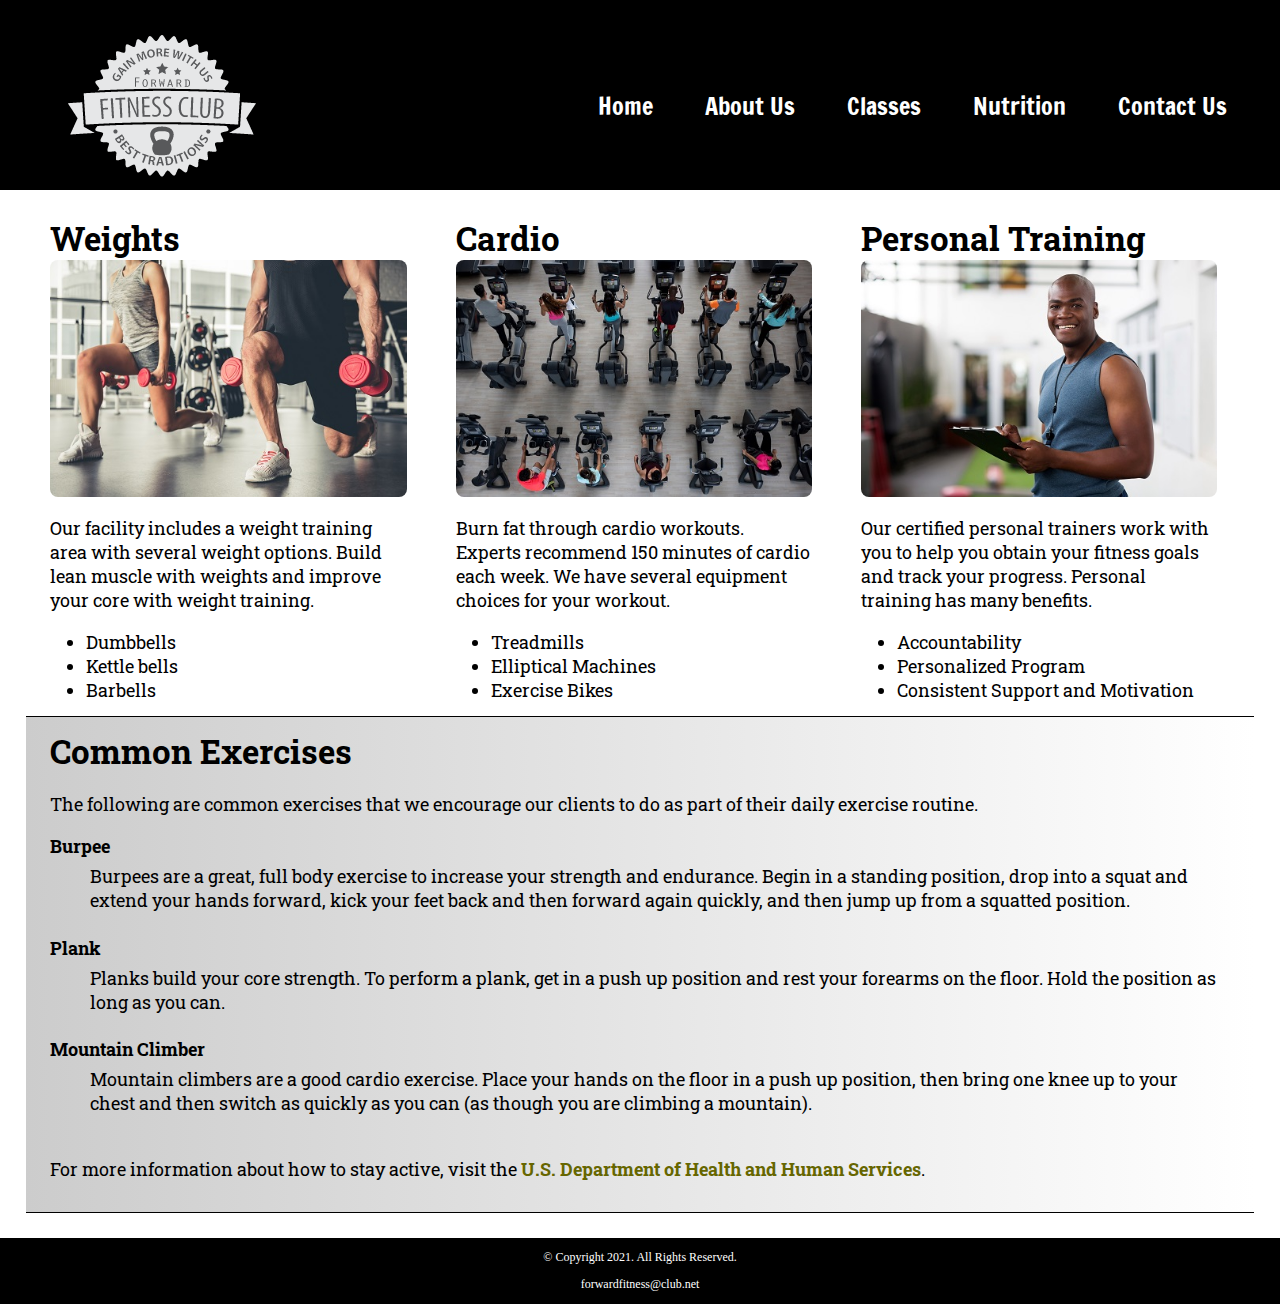
<file: about.html>
<!DOCTYPE html>
<!-- This website template was created by: Student's First Name Student's Last Name -->
<html lang="en">
<head>
	<title>Forward Fitness Club</title>
	<meta charset="utf-8">
    <link rel="stylesheet" href="css/styles.css">
    <meta name="viewport" content="width=device-width, initial-scale=1.0">
    <link href="https://fonts.googleapis.com/css?family=Francois+One%7cRoboto+Slab&display=swap" rel="stylesheet">
    <link rel="shortcut icon" href="images/favicon.ico">
    <link rel="icon" type="image/png" sizes="32x32" href="images/favicon-32.png">
    <link rel="apple-touch-icon" sizes="180x180" href="images/apple-touch-icon.png">
    <link rel="icon" sizes="192x192" href="images/android-chrome192.png">
</head>
<body>

	<div id="container">

		<!-- Use the header area for the website name or logo -->
		<header>
	           <a href="index.html"><img src="images/forward-fitness-logo.png" alt="Forward Fitness Club logo"></a>
		</header>
		
		<!-- Use the nav area to add hyperlinks to other pages within the website -->
		<nav>
			<ul>
                <li><a href="index.html">Home</a></li> 
                <li><a href="about.html">About Us</a></li> 
                <li><a href="classes.html">Classes</a></li> 
                <li><a href="nutrition.html">Nutrition</a></li> 
                <li><a href="contact.html">Contact Us</a></li>
            </ul>
		</nav>
		
		<!-- Use the main area to add the main content of the webpage -->
		<main>
		
			<section id="weights">
			
				<h1>Weights</h1>
				<img src="images/people-with-weights.jpg" alt="Two people working out with a weight in each hand" class="round">
				<p>Our facility includes a weight training area with several weight options. Build lean muscle with weights and improve your core with weight training.</p> 
				<ul class="tablet-desktop">
					<li>Dumbbells</li>
					<li>Kettle bells</li>
					<li>Barbells</li>
				</ul>
			
			</section>
			
			<section id="cardio">
			
				<h1>Cardio</h1>
				<img src="images/people-workingout-machines.jpg" alt="Cardio Equipment" class="round">
				<p>Burn fat through cardio workouts. Experts recommend 150 minutes of cardio each week. We have several equipment choices for your workout.</p>
				<ul class="tablet-desktop">
					<li>Treadmills</li>
					<li>Elliptical Machines</li>
					<li>Exercise Bikes</li>
				</ul>
				
			</section>
			
			<section id="training">
				
				<h1>Personal Training</h1>
				<img src="images/personal-trainer.jpg" alt="Personal Training" class="round">
				<p>Our certified personal trainers work with you to help you obtain your fitness goals and track your progress. Personal training has many benefits.</p>
				<ul class="tablet-desktop">
					<li>Accountability</li>
					<li>Personalized Program</li>
					<li>Consistent Support and Motivation</li>
				</ul>
				
			</section>
			
			<section id="exercises" class="tablet-desktop">
			
				<h1>Common Exercises</h1>
				<p>The following are common exercises that we encourage our clients to do as part of their daily exercise routine.</p>
				<dl>
					<dt>Burpee</dt>
					<dd>Burpees are a great, full body exercise to increase your strength and endurance. Begin in a standing position, drop into a squat and extend your hands forward, kick your feet back and then forward again quickly, and then jump up from a squatted position.</dd>
					
					<dt>Plank</dt>
					<dd>Planks build your core strength. To perform a plank, get in a push up position and rest your forearms on the floor. Hold the position as long as you can.</dd>
					
					<dt>Mountain Climber</dt>
					<dd>Mountain climbers are a good cardio exercise. Place your hands on the floor in a push up position, then bring one knee up to your chest and then switch as quickly as you can (as though you are climbing a mountain).</dd>
				</dl>
				
				<p>For more information about how to stay active, visit the <a href="https://www.hhs.gov/fitness/be-active/index.html" target="_blank" class="external-link">U.S. Department of Health and Human Services</a>.</p>

			</section>
			
		</main>
		
		<!-- Use the footer area to add webpage footer content -->
		<footer>
			<p>&copy; Copyright 2021. All Rights Reserved.</p>
			<p><a href="mailto:forwardfitness@club.net">forwardfitness@club.net</a></p>
		</footer>
	
	</div>
	
</body>
</html>
</file>
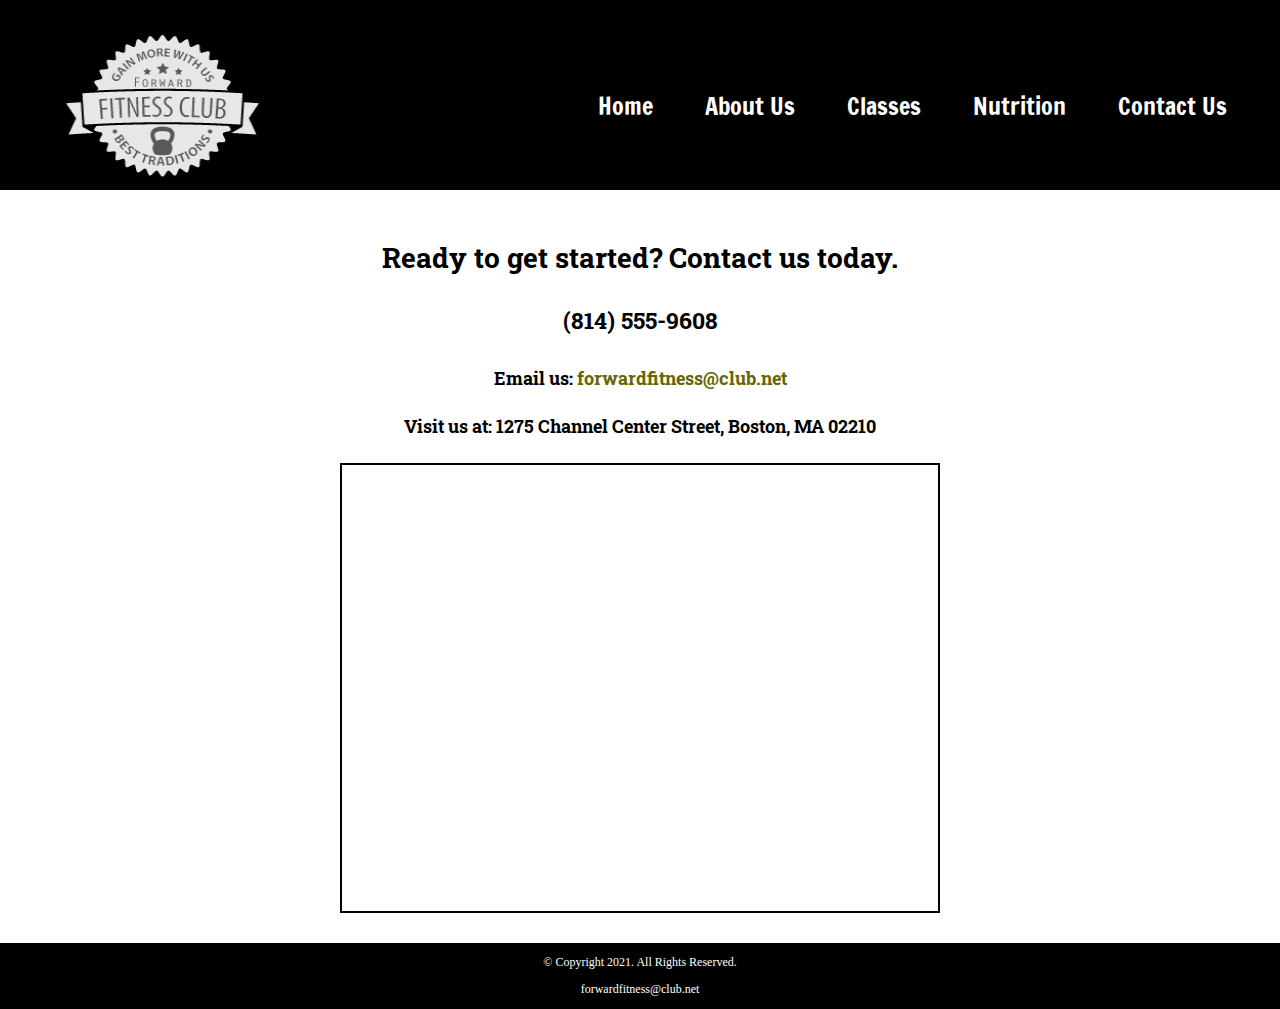
<file: contact.html>
<!DOCTYPE html>
<!-- This website template was created by: Student's First Name Student's Last Name -->
<html lang="en">

<head>
    <title>Forward Fitness Club</title>
    <meta charset="utf-8">
    <link rel="stylesheet" href="css/styles.css">
    <meta name="viewport" content="width=device-width, initial-scale=1.0">
    <link href="https://fonts.googleapis.com/css?family=Francois+One%7cRoboto+Slab&display=swap" rel="stylesheet">
    <link rel="shortcut icon" href="images/favicon.ico">
    <link rel="icon" type="image/png" sizes="32x32" href="images/favicon-32.png">
    <link rel="apple-touch-icon" sizes="180x180" href="images/apple-touch-icon.png">
    <link rel="icon" sizes="192x192" href="images/android-chrome192.png">
</head>

<body>

    <div id="container">

        <!-- Use the header area for the website name or logo -->
        <header>
            <a href="index.html"><img src="images/forward-fitness-logo.png" alt="Forward Fitness Club logo" height="220" width="297"></a>
        </header>

        <!-- Use the nav area to add hyperlinks to other pages within the website -->
        <nav>
            <ul>
                <li><a href="index.html">Home</a></li>
                <li><a href="about.html">About Us</a></li>
                <li><a href="classes.html">Classes</a></li>
                <li><a href="nutrition.html">Nutrition</a></li>
                <li><a href="contact.html">Contact Us</a></li>
            </ul>
        </nav>

        <!-- Use the main area to add the main content of the webpage -->
        <main>

            <div id="contact">

                <h2>Ready to get started? Contact us today.</h2>
                <h4 class="mobile tel-link"><a href="tel:8145559608">(814) 555-9608</a></h4>
                <h4 class="tablet-desktop tel-num">(814) 555-9608</h4>
                <h4>Email us: <a href="mailto:forwardfitness@club.net" class="contact-email-link">forwardfitness@club.net</a></h4>
                <h4>Visit us at: 1275 Channel Center Street, Boston, MA 02210</h4>

                <iframe src="https://www.google.com/maps/embed?pb=!1m18!1m12!1m3!1d2948.8517572084897!2d-71.05362748503984!3d42.34568384400281!2m3!1f0!2f0!3f0!3m2!1i1024!2i768!4f13.1!3m3!1m2!1s0x89e37a7dc2b67e7b%3A0x36ec93427cd9c5f1!2sChannel+Center+St%2C+Boston%2C+MA+02210!5e0!3m2!1sen!2sus!4v1558137213400!5m2!1sen!2sus" width="600" height="450" allowfullscreen class="map"></iframe>

            </div>

        </main>

        <!-- Use the footer area to add webpage footer content -->
        <footer>
            <p>&copy; Copyright 2021. All Rights Reserved.</p>
            <p><a href="mailto:forwardfitness@club.net">forwardfitness@club.net</a></p>
        </footer>

    </div>

</body>

</html>
</file>
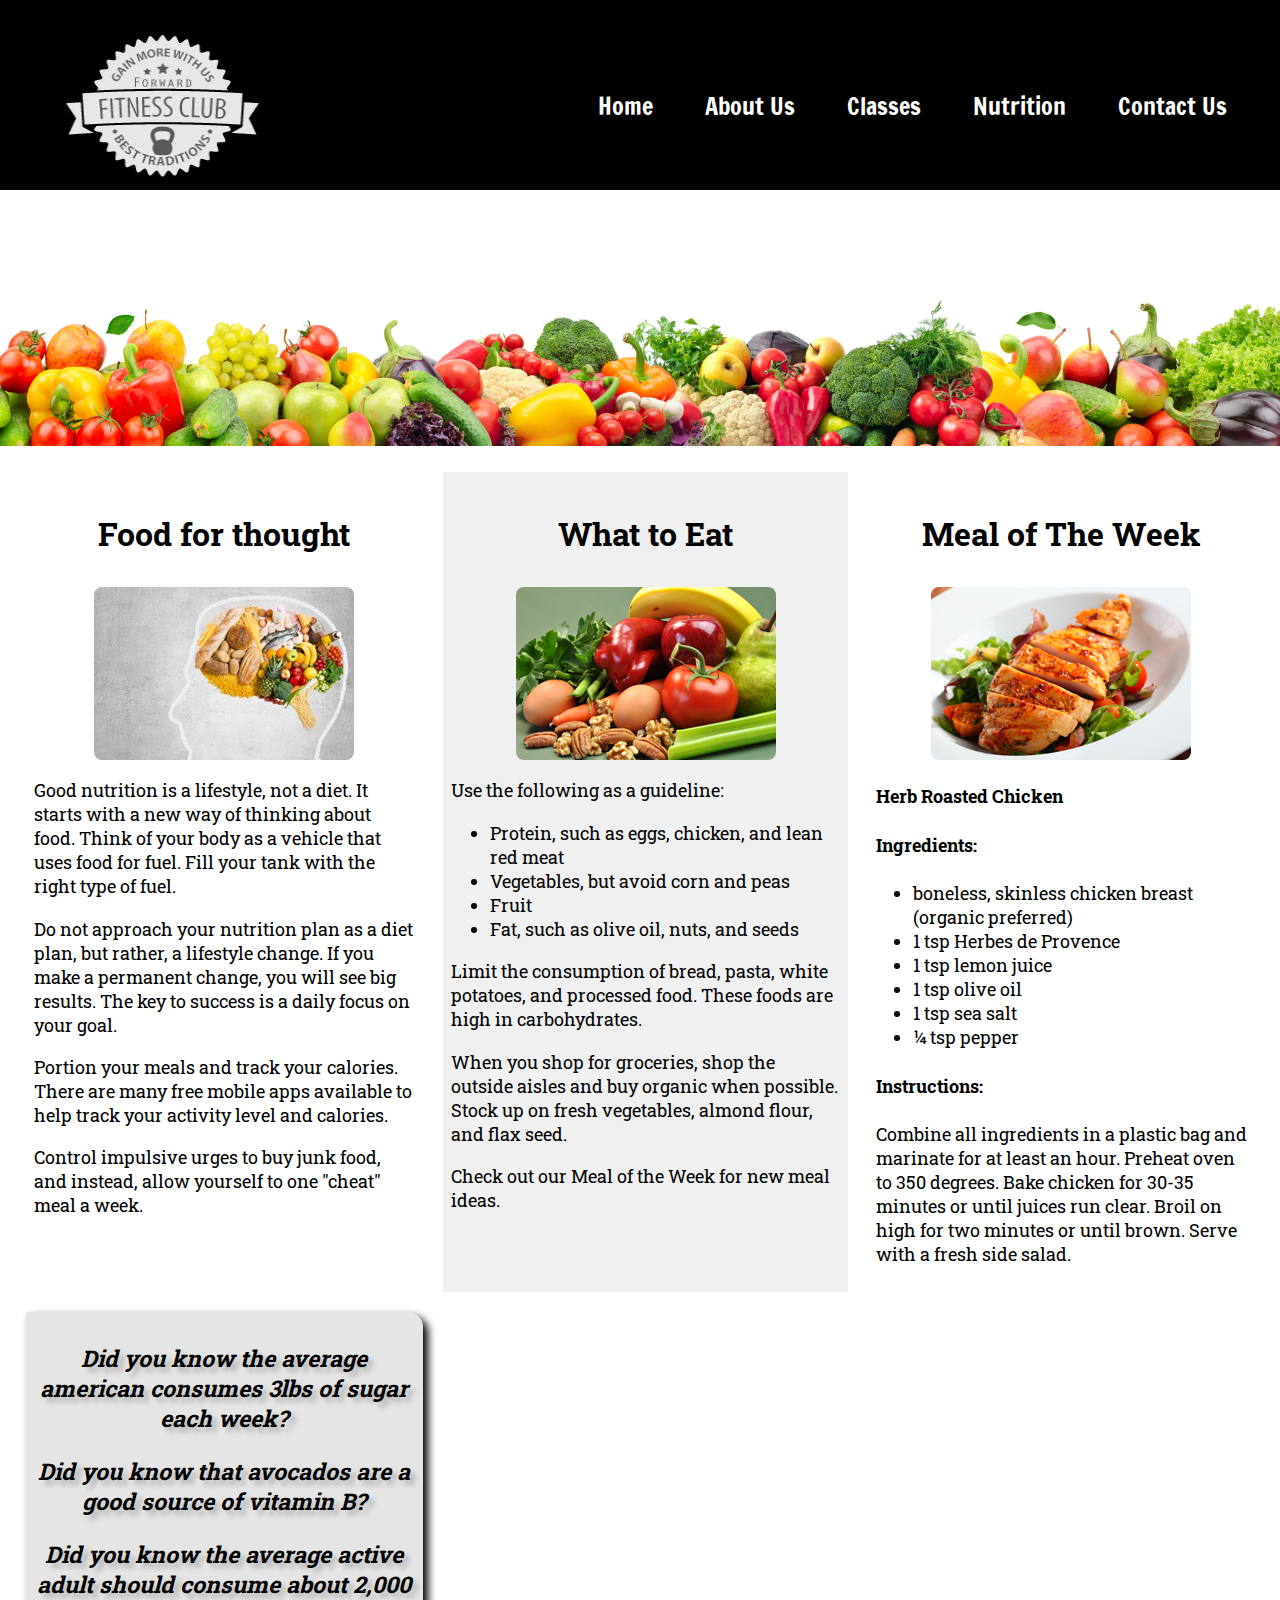
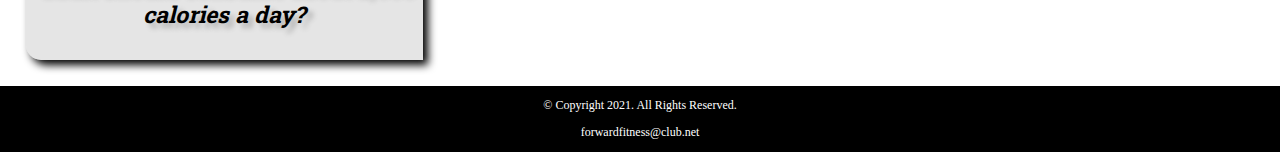
<file: nutrition.html>
<!DOCTYPE html>
<!-- This website template was created by: Adam McClain 8/26/23 -->
<html lang="en">

<head>
    <title>Forward Fitness Club</title>
    <meta charset="utf-8">
    <link rel="stylesheet" href="css/styles.css">
    <meta name="viewport" content="width=device-width, initial-scale=1.0">
    <link rel="shortcut icon" href="images/favicon.ico">
    <link rel="icon" type="image/png" sizes="32x32" href="images/favicon-32.png">
    <link rel="apple-touch-icon" sizes="180x180" href="images/apple-touch-icon.png">
    <link rel="icon" sizes="192x192" href="images/android-chrome192.png">
    <link href="https://fonts.googleapis.com/css?family=Francois+One%7cRoboto+Slab&display=swap" rel="stylesheet">
</head>

<body>

    <div id="container">

        <!-- Use the header area for the website name or logo -->
        <header>
            <a href="index.html"><img src="images/forward-fitness-logo.png" alt="Forward Fitness Club logo" height="220" width="297"></a>
        </header>

        <!-- Use the nav area to add hyperlinks to other pages within the website -->
        <nav>
            <ul>
                <li><a href="index.html">Home</a></li>
                <li><a href="about.html">About Us</a></li>
                <li><a href="classes.html">Classes</a></li>
                <li><a href="nutrition.html">Nutrition</a></li>
                <li><a href="contact.html">Contact Us</a></li>
            </ul>
        </nav>

        <!--nutrition Hero Image-->
        <div id="hero">
            <img src="images/hero-veggies.jpg" alt="fresh vegetables">
        </div>

        <!-- Use the main area to add the main content of the webpage -->
        <main class="grid">

            <article>
                <h3>Food for thought</h3>
                <img src="images/food-thought.jpg" alt="food for thought image" class=round>
                <p>Good nutrition is a lifestyle, not a diet. It starts with a new way of thinking about food. Think of your body as a vehicle that uses food for fuel. Fill your tank with the right type of fuel.</p>
                <p>Do not approach your nutrition plan as a diet plan, but rather, a lifestyle change. If you make a permanent change, you will see big results. The key to success is a daily focus on your goal.</p>
                <p>Portion your meals and track your calories. There are many free mobile apps available to help track your activity level and calories.</p>
                <p>Control impulsive urges to buy junk food, and instead, allow yourself to one "cheat" meal a week.</p>
            </article>
            <article>
                <h3>What to Eat</h3>
                <img src="images/fresh-food.jpg" alt="fresh vegetables, fruit, eggs, and nuts" class="round">
                <p>Use the following as a guideline:</p>
                <ul>
                    <li>Protein, such as eggs, chicken, and lean red meat</li>
                    <li>Vegetables, but avoid corn and peas</li>
                    <li>Fruit</li>
                    <li>Fat, such as olive oil, nuts, and seeds</li>
                </ul>
                <p>Limit the consumption of bread, pasta, white potatoes, and processed food. These foods are high in carbohydrates.</p>
                <p>When you shop for groceries, shop the outside aisles and buy organic when possible. Stock up on fresh vegetables, almond flour, and flax seed.</p>
                <p>Check out our Meal of the Week for new meal ideas.</p>
            </article>
            <article>
                <h3>Meal of The Week</h3>
                <img src="images/food-chicken.jpg" alt="herb roasted chicken" class="round">
                <h4>Herb Roasted Chicken</h4>
                <h4>Ingredients:</h4>
                <ul>
                    <li>boneless, skinless chicken breast (organic preferred)</li>
                    <li>1 tsp Herbes de Provence</li>
                    <li>1 tsp lemon juice</li>
                    <li>1 tsp olive oil</li>
                    <li>1 tsp sea salt</li>
                    <li>&frac14; tsp pepper</li>
                </ul>
                <h4>Instructions:</h4>
                <p>Combine all ingredients in a plastic bag and marinate for at least an hour. Preheat oven to 350 degrees. Bake chicken for 30-35 minutes or until juices run clear. Broil on high for two minutes or until brown. Serve with a fresh side salad.</p>
            </article>
            
            <aside class="tablet-desktop grid-item4">
                <p>Did you know the average american consumes 3lbs of sugar each week?</p>
                <p>Did you know that avocados are a good source of vitamin B?</p>
                <p>Did you know the average active adult should consume about 2,000 calories a day?</p>
            </aside>
        </main>
        <!-- Use the footer area to add webpage footer content -->
        <footer>
            <p>&copy; Copyright 2021. All Rights Reserved.</p>
            <p><a href="mailto:forwardfitness@club.net">forwardfitness@club.net</a></p>
        </footer>

    </div>

</body>

</html>
</file>
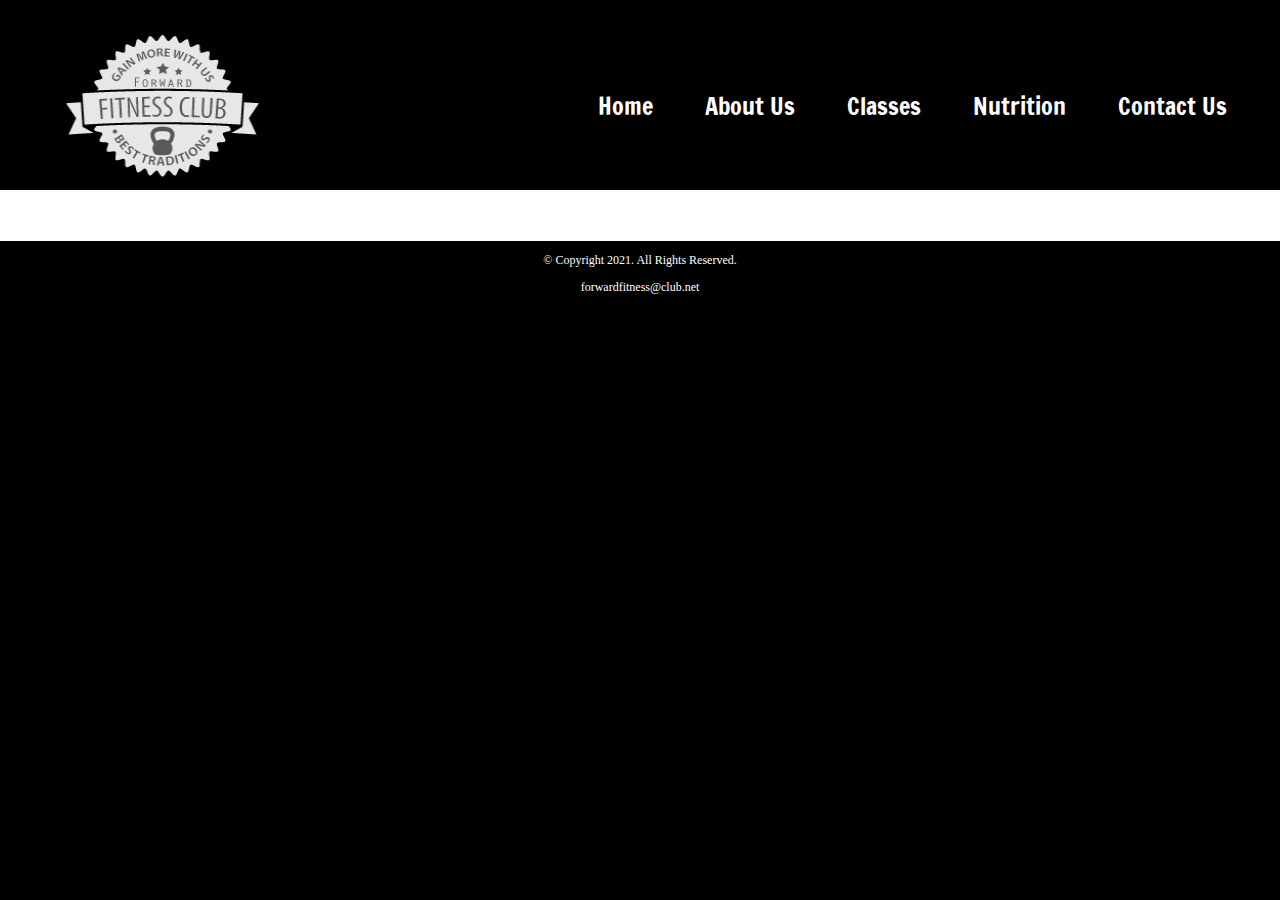
<file: template.html>
<!DOCTYPE html>
<!-- This website template was created by: Student's First Name Student's Last Name -->
<html lang="en">
<head>
	<title>Forward Fitness Club</title>
	<meta charset="utf-8">
    <link rel="stylesheet" href="css/styles.css">
    <meta name="viewport" content="width=device-width, initial-scale=1.0">
    <link href="https://fonts.googleapis.com/css?family=Francois+One%7cRoboto+Slab&display=swap" rel="stylesheet">
    <link rel="shortcut icon" href="images/favicon.ico">
    <link rel="icon" type="image/png" sizes="32x32" href="images/favicon-32.png">
    <link rel="apple-touch-icon" sizes="180x180" href="images/apple-touch-icon.png">
    <link rel="icon" sizes="192x192" href="images/android-chrome192.png">
</head>
<body>

	<div id="container">

		<!-- Use the header area for the website name or logo -->
		<header>
			<a href="index.html"><img src="images/forward-fitness-logo.png" alt="Forward Fitness Club logo" height="220" width="297"></a>
		</header>
		
		<!-- Use the nav area to add hyperlinks to other pages within the website -->
		<nav>
			<ul>
                <li><a href="index.html">Home</a></li> 
                <li><a href="about.html">About Us</a></li> 
                <li><a href="classes.html">Classes</a></li> 
                <li><a href="nutrition.html">Nutrition</a></li> 
                <li><a href="contact.html">Contact Us</a></li>
            </ul>
		</nav>
		
		<!-- Use the main area to add the main content of the webpage -->
		<main>
		</main>
		
		<!-- Use the footer area to add webpage footer content -->
		<footer>
			<p>&copy; Copyright 2021. All Rights Reserved.</p>
			<p><a href="mailto:forwardfitness@club.net">forwardfitness@club.net</a></p>
		</footer>
	
	</div>
	
</body>
</html>
</file>
<file: css/styles.css>
/*
Author:
Date:
File Name: styles.css
*/

/* CSS Reset */
body, header, nav, main, footer, h1, div, img, ul, figure, figcaption, section, article, aside {
    margin: 0;
    padding: 0;
    border: 0;
}

/* Style rules for body and images */
body {
	background-color: #000;
}

img {
    max-width: 100%;
    display: block;
}

/* Stylee rule for box sizing applies to all elements */
*{
    box-sizing: border-box;
}

/* Style rules for mobile viewport */

/* Style rule for header */
header {
    top: 0;
    background-color: #000;
    height: 190px;
}

header img {
    margin: 0 auto;
}

/* Style rules for navigation area */
nav {
	padding: 1%;
    margin-bottom: 1%;
}

nav ul {
    list-style-type: none;
    text-align: center;
}

nav li {
    font-size: 1.5em;
    font-family: 'Francois One', sans-serif;
    border-top: 1px solid #fff;
}

nav li:first-child {
    border-top: none;
}

nav li a {
    display: block;
    color: #fff;
    padding: 0.5em 1em;
    text-decoration: none;
}

/* Show mobile class, hide tablet-desktop class */
.mobile {
    display: block;
}

.tablet-desktop {
    display: none;
}

/* Style rules for main content */
main {
    background-color: #fff;
    padding: 2%;
    font-size: 1.15em;
    font-family: 'Roboto Slab', serif;
}

.mobile h3 {
    text-shadow: 5px 5px 8px #ccc
}

article {
    padding: 2%;
}

article h3 {
    text-align: center;
}

article img {
    margin:0 auto;
}

article ul {
    margin-left: 10%;
}

article:nth-of-type(2) {
    background-color:rgba(204, 204, 204, 0.3);
}

.tel-link {
    background-color: #404040;
    padding: 2%;
    margin: 0 auto;
    width: 80%;
    text-align: center;
    border-radius: 5px;
}

.tel-link a {
    color: #fff;
    text-decoration: none;
    font-size: 1.5em;
    display: block;
}

.hours {
    margin-left: 10%;
}

.action {
    font-size: 1.35em;
    color: #666600;
    font-weight: bold;
    text-shadow: 5px 5px 8px #ccc;
}

.frame {
    position: relative;
    max-width: 450px;
    margin: 2% auto;
}

.pic-text {
    position: absolute;
    bottom: 0;
    background: rgba(0, 0, 0, 0.5);
    color: #fff;
    width: 100%;
    padding: 20px;
    text-align: center;
    font-family: Verdana, Arial, Sans-serif;
    font-size: 1.5em;
    font-weight: bold;
}

#weights, #cardio, #training {
    margin: 0 2%;
}

.round {
    border-radius: 8px;
}

.external-link {
    color: #666600;
    font-weight: bold;
    text-decoration: none;
}

#contact {
    text-align: center;
}

#contact .contact-email-link {
    color: #666600;
    text-decoration: none;
}

.map {
    border: 2px solid #000;
    width: 95%;
    height: 50%;
}

/* Style rules for footer content */
footer p {
    font-size: 0.75em;
    text-align: center;
    color: #fff;
    padding: 0 1em;
}

footer p a {
    color: #fff;
    text-decoration: none;
}

/* Media Query for Tablet Viewport */
@media screen and (min-width: 630px), print {
    
    /* Tablet Viewport: Show tablet-desktop class, hide mobile class */
    .tablet-desktop {
        display: block;
    }

    .mobile {
        display: none;
    }
    
    /* Tablet Viewport: Style rule for header */
    header {
        padding-bottom: 2%;
    }
    
    /* Tablet Viewport: Style rules for nav area */
    nav li {
        border-top: none;
        display: inline-block;
        border-right: 1px solid #fff;
    }
    
    nav li:last-child {
        border-right: none;
    }
    
    nav li a {
        padding: 0.1em 0.75em;
    }
    
    /* Tablet Viewport: Style rules for main content area */
    main ul {
        margin: 0 0 4% 10%;
    }
    
    .grid {
        display: grid;
        grid-template-columns: auto auto auto;
        grid-gap: 20px;
    }
    
    .pic-text {
        font-size: 1em;
        padding: 10px;
    }
    
    aside {
        text-align: center;
        font-size: 1.25em;
        font-style: italic;
        font-weight: bold;
        padding: 2%;
        background-color:rgba(204, 204, 204, 0.5);
        box-shadow: 5px 5px 8px #000;
        text-shadow: 5px 5px 5px #b3b3b3;
        border-radius: 0 15px;
    }
    
    .grid-item {
        grid-column: 1 / span 3;
    }
    
    #exercises {
        border-top: 1px solid #000;
        border-bottom: 1px solid #000;
        background: linear-gradient(to right, #ccc, #fff);
        background-color: #f2f2f2;
        padding: 1% 2%;
    }

    #exercises dt {
        font-weight: bold;
    }

    #exercises dd {
        padding: 0.5% 1% 2% 0;
    } 
    
    .tel-num {
        font-size: 1.25em;
    }
    
    .map {
        width: 600px;
        height: 450px;
    }
    
}

/* Media Query for Desktop Viewport */
@media screen and (min-width: 1015px), print {
    
    /* Desktop Viewport: Style rule for header */
    header {
        width: 25%;
        float: left;
        padding-bottom: 0;
    }
    
    /* Desktop Viewport: Style rules for nav area */
    nav {
        float: right;
        width: 70%;
        margin: 4em 1em 0 0;
    }

    nav ul {
        text-align: right;
    }
    
    nav li {
        border: none;
    }

    nav li a {
        padding: 0.5em 1em;
    }
    
    nav li a:hover {
        color: #000;
        background-color: #fff;
    }
    
    /* Desktop Viewport: Style Rules for main content */
    main {
        clear: left;
    }
    
    main h1 {
        font-size: 1.8em;
    }
    
    article h3 {
        font-size: 1.75em;
    }
    
    .pic-text {
        font-size: 1.5em;
        padding: 20px;
    }
    
    .frame {
        opacity: 0.9;
    }
    
    .frame:hover {
        opacity:1;
        box-shadow: 8px 8px 10px #808080;
    }
    
    #weights, #cardio, #training {
        width: 29%;
        float: left;
        margin: 0 2%;
    }

    #exercises {
        clear: left;
    }
    
}

/* Media Query for Large Desktop Viewports */
@media screen and (min-width: 1921px) {
 
    #container {
        width: 1920px;
        margin: 0 auto;
    }
    
}

/* Media Query for Print */
@media print {
    
    body {
        background-color: #fff;
        color: #000;
    }

}
</file>
